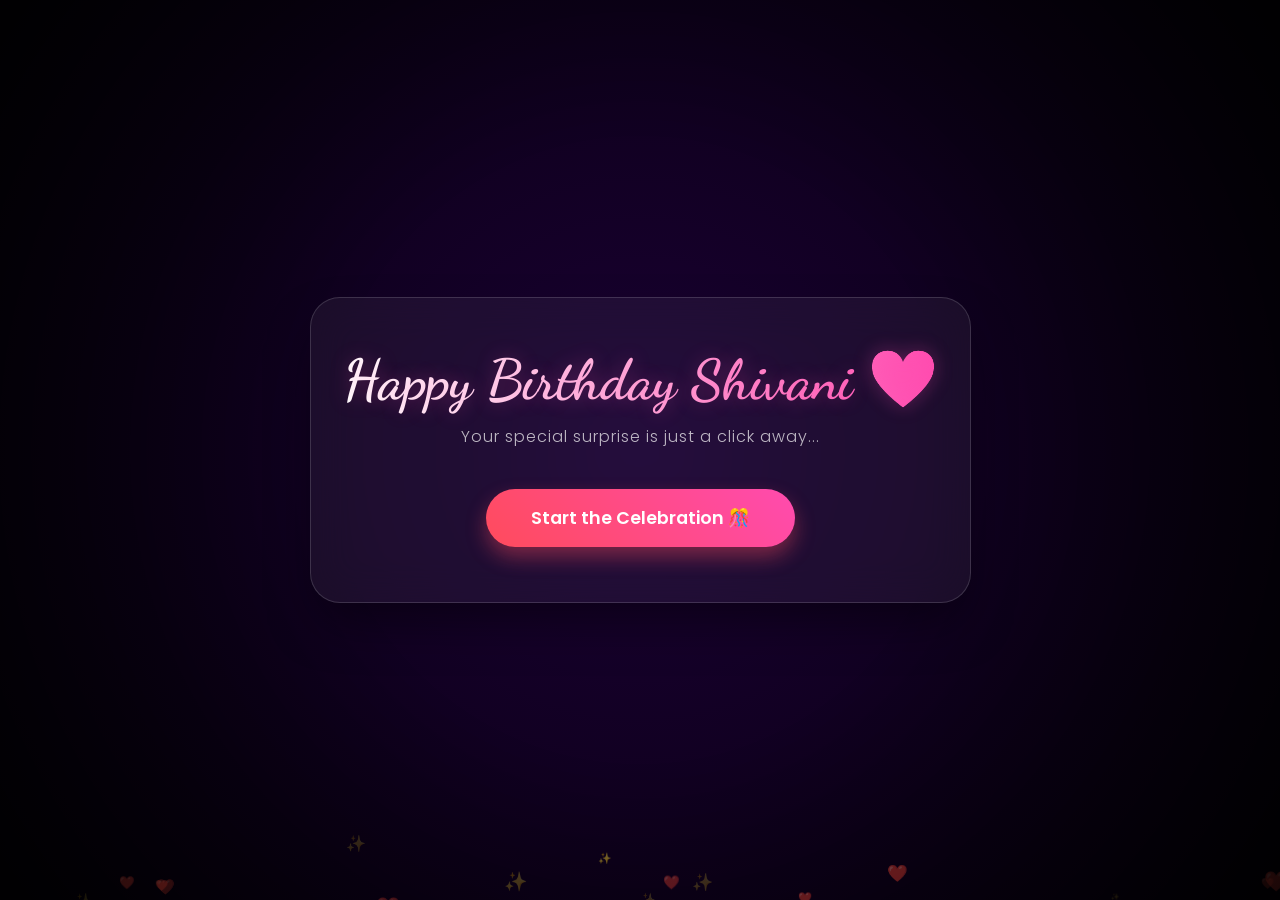
<file: index.html>
<!DOCTYPE html>
<html lang="en">
<head>
    <meta charset="UTF-8">
    <meta name="viewport" content="width=device-width, initial-scale=1.0">
    <title>Happy Birthday Beautiful ❤️</title>
    <link rel="stylesheet" href="style.css">
    <link href="https://fonts.googleapis.com/css2?family=Dancing+Script:wght@700&family=Poppins:wght@300;600&display=swap" rel="stylesheet">
</head>
<body>
    <canvas id="particleCanvas"></canvas>
    <div class="vignette"></div>

    <main class="viewport">
        <div class="glass-card">
            <h1 class="glow-text">Happy Birthday Shivani ❤️</h1>
            <p class="subtitle">Your special surprise is just a click away...</p>
            
            <a href="menu.html" class="premium-btn">
                <span>Start the Celebration 🎊</span>
                <div class="btn-glow"></div>
            </a>
        </div>
    </main>

    <script src="script.js"></script>
</body>
</html>
</file>
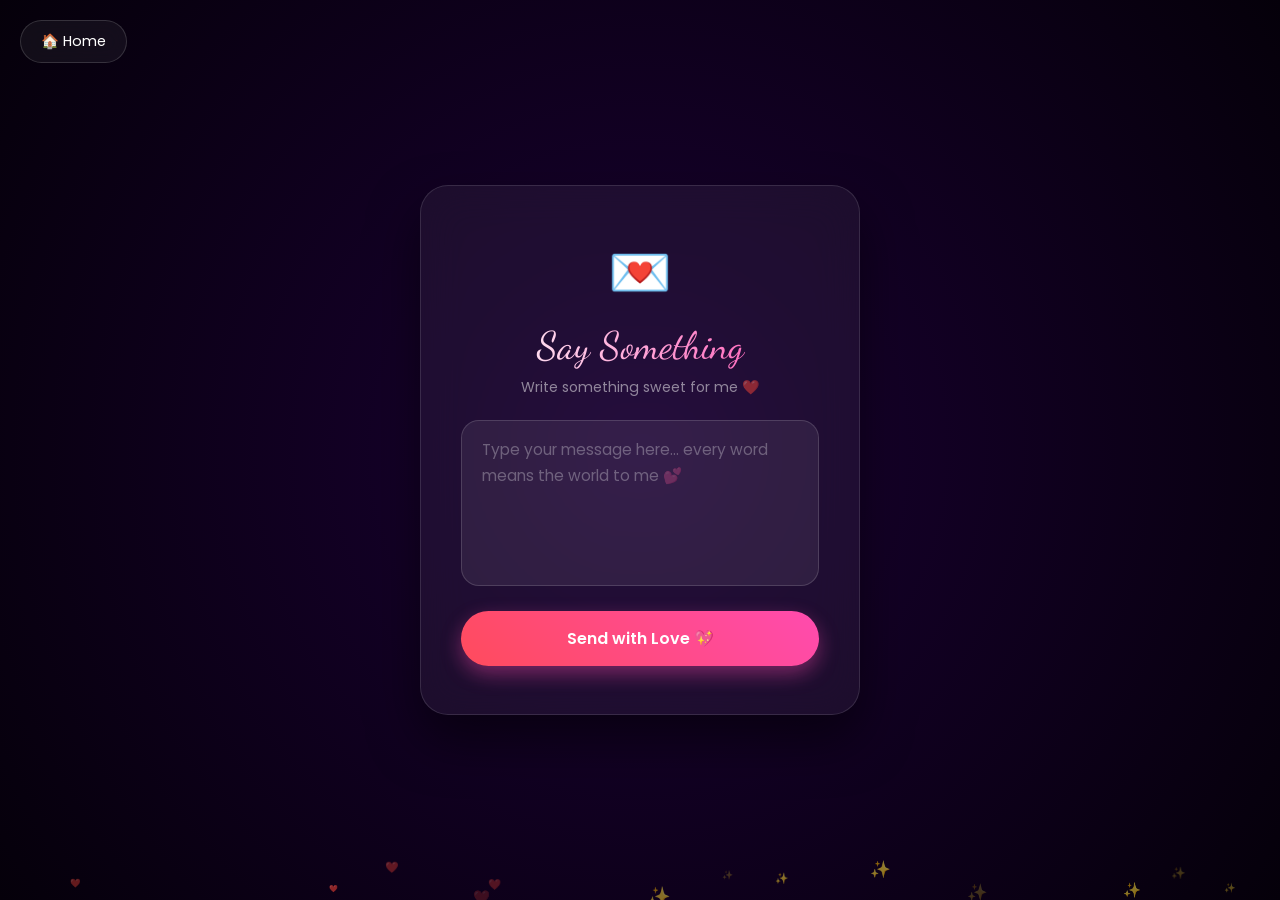
<file: feedback.html>
<!DOCTYPE html>
<html lang="en">
<head>
    <meta charset="UTF-8">
    <meta name="viewport" content="width=device-width, initial-scale=1.0">
    <title>Say Something 💌</title>
    <link rel="stylesheet" href="style.css">
    <link href="https://fonts.googleapis.com/css2?family=Dancing+Script:wght@700&family=Poppins:wght@300;600&display=swap" rel="stylesheet">
    <style>
        body.feedback-body {
            background: radial-gradient(circle at center, #1a0033 0%, #05000a 100%);
            min-height: 100vh; display: flex;
            align-items: center; justify-content: center;
            font-family: 'Poppins', sans-serif; padding: 20px;
        }
        .feedback-card {
            position: relative; z-index: 10;
            background: rgba(255,255,255,0.05);
            backdrop-filter: blur(20px);
            border: 1px solid rgba(255,255,255,0.12);
            border-radius: 28px; padding: 3rem 2.5rem;
            text-align: center; max-width: 440px; width: 100%;
            box-shadow: 0 25px 50px rgba(0,0,0,0.5);
            animation: cardEntrance 0.9s cubic-bezier(0.22,1,0.36,1) forwards;
        }
        @keyframes cardEntrance {
            from { opacity:0; transform: scale(0.92) translateY(30px); }
            to   { opacity:1; transform: scale(1) translateY(0); }
        }
        .fb-icon { font-size: 3.2rem; margin-bottom: 12px; }
        .fb-title {
            font-family: 'Dancing Script', cursive;
            font-size: 2.4rem; color: white;
            background: linear-gradient(to right, #fff, #ff4baf, #fff);
            background-size: 200% auto;
            -webkit-background-clip: text; -webkit-text-fill-color: transparent;
            animation: shine 4s linear infinite; margin-bottom: 8px;
        }
        @keyframes shine { to { background-position: 200% center; } }
        .fb-subtitle {
            color: rgba(255,255,255,0.5); font-size: 0.88rem; margin-bottom: 22px;
        }
        .fb-textarea {
            width: 100%; padding: 16px 20px;
            background: rgba(255,255,255,0.07);
            border: 1.5px solid rgba(255,255,255,0.15);
            border-radius: 18px; color: white;
            font-size: 0.97rem; font-family: 'Poppins', sans-serif;
            resize: none; outline: none; line-height: 1.7;
            transition: border-color 0.3s, box-shadow 0.3s;
        }
        .fb-textarea:focus {
            border-color: #ff4baf;
            box-shadow: 0 0 18px rgba(255,75,175,0.3);
        }
        .fb-textarea::placeholder { color: rgba(255,255,255,0.3); }
        .submit-btn {
            margin-top: 18px; width: 100%; padding: 15px;
            background: linear-gradient(45deg, #ff4b5c, #ff4baf);
            color: white; border: none; border-radius: 50px;
            font-family: 'Poppins', sans-serif; font-weight: 600;
            font-size: 1rem; cursor: pointer;
            box-shadow: 0 8px 20px rgba(255,75,175,0.4);
            transition: transform 0.2s, box-shadow 0.2s;
        }
        .submit-btn:hover { transform: translateY(-3px); box-shadow: 0 12px 28px rgba(255,75,175,0.55); }

        /* THANKS */
        #thanks-screen {
            display: none;
            animation: cardEntrance 0.8s ease forwards;
        }
        .thanks-icon {
            font-size: 4rem; margin-bottom: 16px;
            display: inline-block;
            animation: heartBeat 1.2s ease-in-out infinite;
        }
        @keyframes heartBeat {
            0%,100% { transform: scale(1); }
            50%      { transform: scale(1.15); }
        }
        .thanks-title {
            font-family: 'Dancing Script', cursive;
            font-size: 2.3rem; color: white;
            text-shadow: 0 0 20px rgba(255,75,175,0.6);
            margin-bottom: 16px;
        }
        .thanks-msg {
            font-style: italic;
            color: rgba(255,255,255,0.7);
            line-height: 1.8; font-size: 0.95rem;
            padding: 14px 18px;
            background: rgba(255,75,175,0.08);
            border-left: 3px solid #ff4baf;
            border-radius: 0 12px 12px 0;
            text-align: left; margin-bottom: 20px;
        }
        .back-btn {
            display: inline-block;
            padding: 13px 30px;
            background: rgba(255,255,255,0.08);
            border: 1px solid rgba(255,255,255,0.15);
            color: white; text-decoration: none;
            border-radius: 50px; font-size: 0.9rem;
            transition: background 0.2s;
        }
        .back-btn:hover { background: rgba(255,255,255,0.14); }
    </style>
</head>
<body class="feedback-body">
    <canvas id="particleCanvas"></canvas>
    <a href="menu.html" class="floating-home">🏠 Home</a>

    <div class="feedback-card">
        <!-- Form -->
        <div id="feedback-form">
            <div class="fb-icon">💌</div>
            <div class="fb-title">Say Something</div>
            <div class="fb-subtitle">Write something sweet for me ❤️</div>
            <textarea
                id="message" class="fb-textarea" rows="5"
                placeholder="Type your message here... every word means the world to me 💕"
            ></textarea>
            <button class="submit-btn" onclick="submitFeedback()">Send with Love 💖</button>
        </div>

        <!-- Thanks -->
        <div id="thanks-screen">
            <div class="thanks-icon">🥰</div>
            <div class="thanks-title">Saved with Love</div>
            <div class="thanks-msg" id="thanks-preview"></div>
            <a href="menu.html" class="back-btn">← Back to Surprises</a>
        </div>
    </div>

    <script src="script.js"></script>
    <script>
        function submitFeedback() {
            var msg = document.getElementById('message').value.trim();
            if (!msg) {
                var ta = document.getElementById('message');
                ta.style.borderColor = '#ff6b6b';
                ta.placeholder = 'Please write something first 💕';
                setTimeout(function() { ta.style.borderColor = ''; }, 1200);
                return;
            }
            document.getElementById('feedback-form').style.display = 'none';
            document.getElementById('thanks-preview').textContent = '"' + msg + '"';
            document.getElementById('thanks-screen').style.display = 'block';
        }
    </script>
</body>
</html>
</file>
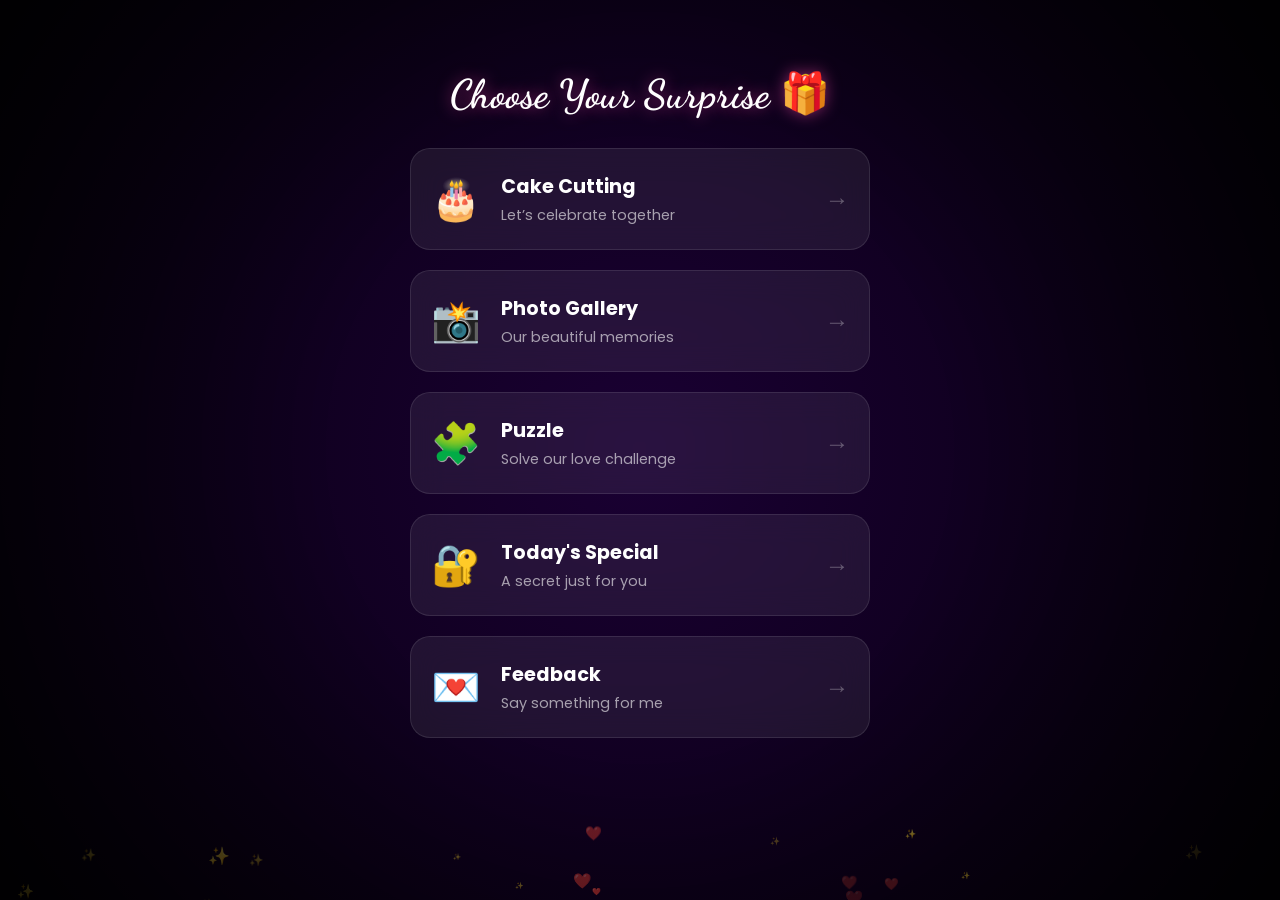
<file: menu.html>
<!DOCTYPE html>
<html lang="en">
<head>
    <meta charset="UTF-8">
    <meta name="viewport" content="width=device-width, initial-scale=1.0">
    <title>Choose Your Surprise 🎁</title>
    <link rel="stylesheet" href="style.css">
    <link href="https://fonts.googleapis.com/css2?family=Dancing+Script:wght@700&family=Poppins:wght@300;400;600&display=swap" rel="stylesheet">
</head>
<body class="menu-page">
    <canvas id="particleCanvas"></canvas>
    <div class="vignette"></div>

    <main class="menu-container">
        <h2 class="menu-title">Choose Your Surprise 🎁</h2>
        
        <div class="menu-grid">
            <div class="menu-card" onclick="location.href='cake.html'" style="--delay: 0.1s">
                <div class="card-icon">🎂</div>
                <div class="card-content">
                    <h3>Cake Cutting</h3>
                    <p>Let’s celebrate together</p>
                </div>
                <div class="card-arrow">→</div>
            </div>

            <div class="menu-card" onclick="location.href='gallery.html'" style="--delay: 0.2s">
                <div class="card-icon">📸</div>
                <div class="card-content">
                    <h3>Photo Gallery</h3>
                    <p>Our beautiful memories</p>
                </div>
                <div class="card-arrow">→</div>
            </div>

            <div class="menu-card" onclick="location.href='puzzle.html'" style="--delay: 0.3s">
                <div class="card-icon">🧩</div>
                <div class="card-content">
                    <h3>Puzzle</h3>
                    <p>Solve our love challenge</p>
                </div>
                <div class="card-arrow">→</div>
            </div>

            <div class="menu-card" onclick="location.href='secret.html'" style="--delay: 0.4s">
                <div class="card-icon">🔐</div>
                <div class="card-content">
                    <h3>Today's Special</h3>
                    <p>A secret just for you</p>
                </div>
                <div class="card-arrow">→</div>
            </div>

            <div class="menu-card" onclick="location.href='feedback.html'" style="--delay: 0.5s">
                <div class="card-icon">💌</div>
                <div class="card-content">
                    <h3>Feedback</h3>
                    <p>Say something for me</p>
                </div>
                <div class="card-arrow">→</div>
            </div>
        </div>
    </main>

    <script src="script.js"></script>
</body>
</html>
</file>
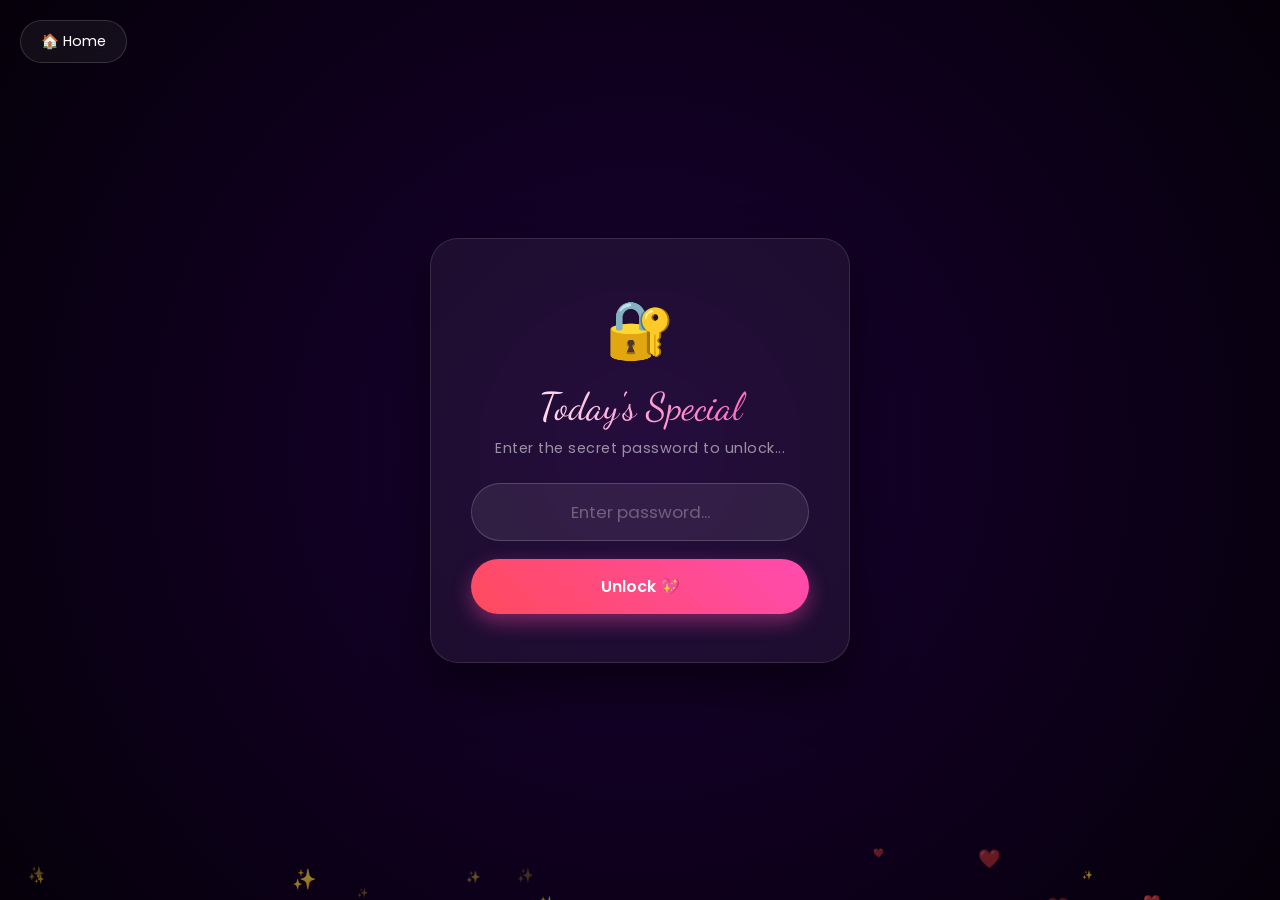
<file: secret.html>
<!DOCTYPE html>
<html lang="en">
<head>
    <meta charset="UTF-8">
    <meta name="viewport" content="width=device-width, initial-scale=1.0">
    <title>Today's Special 🔐</title>
    <link rel="stylesheet" href="style.css">
    <link href="https://fonts.googleapis.com/css2?family=Dancing+Script:wght@700&family=Poppins:wght@300;600&display=swap" rel="stylesheet">
    <style>
        body.secret-body {
            background: radial-gradient(circle at center, #1a0033 0%, #05000a 100%);
            min-height: 100vh; display: flex;
            align-items: center; justify-content: center;
            font-family: 'Poppins', sans-serif; padding: 20px;
        }
        .secret-card {
            position: relative; z-index: 10;
            background: rgba(255,255,255,0.05);
            backdrop-filter: blur(20px);
            border: 1px solid rgba(255,255,255,0.12);
            border-radius: 28px; padding: 3rem 2.5rem;
            text-align: center; max-width: 420px; width: 100%;
            box-shadow: 0 25px 50px rgba(0,0,0,0.5);
            animation: cardEntrance 0.9s cubic-bezier(0.22,1,0.36,1) forwards;
        }
        @keyframes cardEntrance {
            from { opacity:0; transform: scale(0.92) translateY(30px); }
            to   { opacity:1; transform: scale(1) translateY(0); }
        }
        .secret-icon { font-size: 3.5rem; margin-bottom: 12px; }
        .secret-title {
            font-family: 'Dancing Script', cursive;
            font-size: 2.4rem; color: white;
            background: linear-gradient(to right, #fff, #ff4baf, #fff);
            background-size: 200% auto;
            -webkit-background-clip: text; -webkit-text-fill-color: transparent;
            animation: shine 4s linear infinite; margin-bottom: 8px;
        }
        @keyframes shine { to { background-position: 200% center; } }
        .secret-subtitle {
            color: rgba(255,255,255,0.55); font-size: 0.9rem;
            margin-bottom: 24px; letter-spacing: 0.5px;
        }
        .secret-input {
            width: 100%; padding: 15px 22px;
            background: rgba(255,255,255,0.07);
            border: 1.5px solid rgba(255,255,255,0.18);
            border-radius: 50px; color: white;
            font-size: 1.05rem; font-family: 'Poppins', sans-serif;
            text-align: center; outline: none;
            transition: border-color 0.3s, box-shadow 0.3s;
            letter-spacing: 3px;
        }
        .secret-input:focus {
            border-color: #ff4baf;
            box-shadow: 0 0 18px rgba(255,75,175,0.35);
        }
        .secret-input::placeholder {
            color: rgba(255,255,255,0.3); letter-spacing: 0;
        }
        .unlock-btn {
            margin-top: 18px; width: 100%;
            padding: 15px; background: linear-gradient(45deg, #ff4b5c, #ff4baf);
            color: white; border: none; border-radius: 50px;
            font-family: 'Poppins', sans-serif; font-weight: 600;
            font-size: 1rem; cursor: pointer;
            box-shadow: 0 8px 20px rgba(255,75,175,0.4);
            transition: transform 0.2s, box-shadow 0.2s;
        }
        .unlock-btn:hover { transform: translateY(-3px); box-shadow: 0 12px 28px rgba(255,75,175,0.55); }
        .error-msg {
            color: #ff6b6b; font-size: 0.88rem;
            margin-top: 12px; display: none;
        }
        /* REVEAL */
        #secret-reveal {
            display: none;
            animation: cardEntrance 0.8s ease forwards;
        }
        .reveal-icon {
            font-size: 4rem; margin-bottom: 16px;
            display: inline-block;
            animation: heartBeat 1.2s ease-in-out infinite;
        }
        @keyframes heartBeat {
            0%,100% { transform: scale(1); }
            50%      { transform: scale(1.15); }
        }
        .reveal-title {
            font-family: 'Dancing Script', cursive;
            font-size: 2.6rem; color: white;
            text-shadow: 0 0 25px rgba(255,75,175,0.7);
            margin-bottom: 18px;
        }
        .reveal-message {
            color: rgba(255,255,255,0.75);
            line-height: 1.9; font-size: 0.95rem;
            margin-bottom: 24px;
        }
        .hearts-row {
            font-size: 1.8rem; letter-spacing: 8px;
            animation: float 2.5s ease-in-out infinite;
        }
        @keyframes float {
            0%,100% { transform: translateY(0); }
            50%      { transform: translateY(-8px); }
        }
        .back-btn {
            display: inline-block; margin-top: 22px;
            padding: 13px 30px;
            background: rgba(255,255,255,0.08);
            border: 1px solid rgba(255,255,255,0.15);
            color: white; text-decoration: none;
            border-radius: 50px; font-size: 0.9rem;
            transition: background 0.2s;
        }
        .back-btn:hover { background: rgba(255,255,255,0.14); }
    </style>
</head>
<body class="secret-body">
    <canvas id="particleCanvas"></canvas>
    <a href="menu.html" class="floating-home">🏠 Home</a>

    <div class="secret-card">
        <!-- Lock screen -->
        <div id="lock-screen">
            <div class="secret-icon">🔐</div>
            <div class="secret-title">Today's Special</div>
            <div class="secret-subtitle">Enter the secret password to unlock...</div>
            <input
                type="password" id="pass"
                class="secret-input"
                placeholder="Enter password..."
                onkeydown="if(event.key==='Enter') checkPassword()"
            />
            <div class="error-msg" id="error-msg">❌ Wrong password! Hint: solve the puzzle 🧩</div>
            <button class="unlock-btn" onclick="checkPassword()">Unlock 💖</button>
        </div>

        <!-- Reveal -->
        <div id="secret-reveal">
            <div class="reveal-icon">💖</div>
            <div class="reveal-title">I Love You Forever</div>
            <div class="reveal-message">
                You are not just someone I love, life.<br>
                you are the peace I never knew I needed…  .<br>
                In this changing world,  .<br>
                one thing I’m always sure about is you ,your love, your care, your presence in my life .<br>
                I just want you to always stay happy.<br>
                because your happiness is everything to me… .<br>
                And no matter what happens, one thing will never change .<br>
                I’m always yours… forever ❤️.<br><br>
                <em>Happy Birthday, my love ❤️</em>
            </div>
            <div class="hearts-row">❤️ 💕 ❤️ 💕 ❤️</div>
            <a href="menu.html" class="back-btn">← Back to Surprises</a>
        </div>
    </div>

    <script src="script.js"></script>
    <script>
        function checkPassword() {
            var val = document.getElementById('pass').value.trim();
            var err = document.getElementById('error-msg');
            if (val === 'ILOVEUAJINKYA0927') {
                document.getElementById('lock-screen').style.display = 'none';
                document.getElementById('secret-reveal').style.display = 'block';
            } else {
                err.style.display = 'block';
                var input = document.getElementById('pass');
                input.style.borderColor = '#ff6b6b';
                input.style.boxShadow = '0 0 15px rgba(255,107,107,0.4)';
                setTimeout(function() {
                    input.style.borderColor = '';
                    input.style.boxShadow = '';
                }, 1200);
            }
        }
    </script>
</body>
</html>
</file>
<file: style.css>
:root {
    --primary-glow: #ff4baf;
    --secondary-glow: #7000ff;
    --text-color: #ffffff;
    --glass-bg: rgba(255, 255, 255, 0.05);
    --glass-border: rgba(255, 255, 255, 0.15);
}

* {
    margin: 0;
    padding: 0;
    box-sizing: border-box;
}

body {
    background: radial-gradient(circle at center, #1a0033 0%, #05000a 100%);
    height: 100vh;
    font-family: 'Poppins', sans-serif;
    overflow: hidden;
    display: flex;
    justify-content: center;
    align-items: center;
    transition: background 1.5s ease-in-out; /* Smooth background transition */
}

/* Cinematic Effects */
.vignette {
    position: fixed;
    top: 0; left: 0; width: 100%; height: 100%;
    background: radial-gradient(circle, transparent 40%, rgba(0,0,0,0.8) 100%);
    pointer-events: none;
    z-index: 2;
}

#particleCanvas {
    position: fixed;
    top: 0; left: 0;
    z-index: 1;
}

/* The Glass Card (Landing Page) */
.glass-card {
    position: relative;
    z-index: 10;
    background: var(--glass-bg);
    backdrop-filter: blur(20px);
    -webkit-backdrop-filter: blur(20px);
    border: 1px solid var(--glass-border);
    padding: 3rem 2rem;
    border-radius: 30px;
    text-align: center;
    box-shadow: 0 25px 50px -12px rgba(0, 0, 0, 0.5);
    animation: cardEntrance 1.5s cubic-bezier(0.22, 1, 0.36, 1), 
               float 6s ease-in-out infinite;
}

@keyframes cardEntrance {
    from { opacity: 0; transform: scale(0.9) translateY(30px); filter: blur(10px); }
    to { opacity: 1; transform: scale(1) translateY(0); filter: blur(0); }
}

@keyframes float {
    0%, 100% { transform: translateY(0); }
    50% { transform: translateY(-15px); }
}

/* Typography */
.glow-text {
    font-family: 'Dancing Script', cursive;
    font-size: 3.5rem;
    background: linear-gradient(to right, #fff, var(--primary-glow), #fff);
    background-size: 200% auto;
    -webkit-background-clip: text;
    -webkit-text-fill-color: transparent;
    animation: textShine 4s linear infinite;
    margin-bottom: 10px;
    text-shadow: 0 0 20px rgba(255, 75, 175, 0.3);
}

@keyframes textShine {
    to { background-position: 200% center; }
}

.subtitle {
    color: rgba(255, 255, 255, 0.7);
    font-weight: 300;
    letter-spacing: 1px;
    margin-bottom: 40px;
    opacity: 0;
    animation: fadeIn 1.5s ease forwards 0.8s;
}

/* Premium Button */
.premium-btn {
    position: relative;
    display: inline-block;
    padding: 16px 45px;
    background: linear-gradient(45deg, #ff4b5c, #ff4baf);
    color: white;
    text-decoration: none;
    border-radius: 50px;
    font-weight: 600;
    font-size: 1.1rem;
    transition: all 0.4s cubic-bezier(0.175, 0.885, 0.32, 1.275);
    overflow: hidden;
    box-shadow: 0 10px 20px rgba(255, 75, 92, 0.4);
    cursor: pointer;
    border: none;
}

.premium-btn:hover {
    transform: scale(1.1) translateY(-5px);
    box-shadow: 0 15px 30px rgba(255, 75, 175, 0.6);
}

.btn-glow {
    position: absolute;
    top: -50%; left: -50%; width: 200%; height: 200%;
    background: radial-gradient(circle, rgba(255,255,255,0.4) 0%, transparent 70%);
    transform: scale(0);
    transition: transform 0.6s ease;
    pointer-events: none;
}

.premium-btn:hover .btn-glow {
    transform: scale(1);
}

@keyframes fadeIn { to { opacity: 1; } }

/* --- MENU PAGE SPECIFIC STYLES --- */
.menu-page {
    justify-content: flex-start; 
    padding-top: 50px;
    overflow-y: auto; 
    display: flex;
    flex-direction: column;
    align-items: center;
}

.menu-container {
    position: relative;
    z-index: 10;
    width: 100%;
    max-width: 500px;
    padding: 20px;
    margin-bottom: 50px;
}

.menu-title {
    font-family: 'Dancing Script', cursive;
    font-size: 2.5rem;
    color: white;
    text-align: center;
    margin-bottom: 30px;
    text-shadow: 0 0 15px rgba(255, 75, 175, 0.5);
}

.menu-grid {
    display: flex;
    flex-direction: column;
    gap: 20px;
}

.menu-card {
    display: flex;
    align-items: center;
    background: rgba(255, 255, 255, 0.07);
    backdrop-filter: blur(15px);
    -webkit-backdrop-filter: blur(15px);
    border: 1px solid rgba(255, 255, 255, 0.1);
    border-radius: 20px;
    padding: 20px;
    cursor: pointer;
    transition: all 0.4s cubic-bezier(0.175, 0.885, 0.32, 1.275);
    opacity: 0; 
    transform: translateY(30px);
    animation: cardSlideUp 0.8s ease forwards;
}

.menu-card:nth-child(1) { animation-delay: 0.1s; }
.menu-card:nth-child(2) { animation-delay: 0.2s; }
.menu-card:nth-child(3) { animation-delay: 0.3s; }
.menu-card:nth-child(4) { animation-delay: 0.4s; }
.menu-card:nth-child(5) { animation-delay: 0.5s; }

@keyframes cardSlideUp {
    to { opacity: 1; transform: translateY(0); }
}

.menu-card:hover {
    background: rgba(255, 255, 255, 0.12);
    transform: scale(1.03) translateY(-5px);
    border-color: rgba(255, 75, 175, 0.4);
    box-shadow: 0 15px 30px rgba(0, 0, 0, 0.3), 0 0 15px rgba(255, 75, 175, 0.2);
}

.card-icon { font-size: 2.5rem; margin-right: 20px; }
.card-content { flex-grow: 1; text-align: left; }
.card-content h3 { color: white; font-size: 1.2rem; margin-bottom: 4px; }
.card-content p { color: rgba(255, 255, 255, 0.6); font-size: 0.9rem; }
.card-arrow { color: rgba(255, 255, 255, 0.3); font-size: 1.5rem; }

/* --- INTERNAL SHARED ELEMENTS --- */
.floating-home {
    position: fixed;
    top: 20px;
    left: 20px;
    z-index: 100;
    padding: 10px 20px;
    background: var(--glass-bg);
    backdrop-filter: blur(10px);
    border-radius: 50px;
    border: 1px solid var(--glass-border);
    color: white;
    text-decoration: none;
    font-size: 0.9rem;
    transition: 0.3s;
}
.floating-home:hover { background: white; color: var(--primary-glow); }

/* --- CAKE RITUAL STYLES --- */
.light-on {
    background-color: #ffffff !important; /* Fallback color */
    background-image: radial-gradient(circle at center, #ffffff 0%, #ffecd2 100%) !important;
}

/* ADD THIS RIGHT BELOW IT: */
.light-on .menu-title,
.light-on h2 {
    color: #ff4baf !important;
    text-shadow: none !important;
}

#birthday-banner {
    position: fixed;
    top: -120px; /* Start higher to hide shadow */
    left: 0; width: 100%;
    background: linear-gradient(90deg, #ff4baf, #ff4b5c);
    color: white;
    padding: 20px;
    text-align: center;
    font-family: 'Dancing Script', cursive;
    font-size: 2.2rem;
    z-index: 100;
    transition: transform 1s cubic-bezier(0.175, 0.885, 0.32, 1.275);
}
.banner-visible { transform: translateY(120px); }

.cake-stage {
    width: 300px;
    height: 300px;
    margin-bottom: 30px;
    display: flex;
    flex-direction: column-reverse;
    align-items: center;
    transition: transform 1s ease;
    position: relative;
    z-index: 10;
}

.cake-layer {
    height: 45px; /* Slightly shorter for a better 4-layer stack */
    border-radius: 12px 12px 4px 4px;
    border: 3px solid #fff;
    width: var(--width);
    background-color: var(--color); /* Uses dynamic color from JS */
    transform: scale(0); /* Starts invisible/small */
    transition: transform 0.6s cubic-bezier(0.175, 0.885, 0.32, 1.275);
    position: relative;
}

.cake-layer.built {
    transform: scale(1); /* Pops into view */
}

/* Icing Effect for the very top layer */
#cake-builder .cake-layer:last-child::after {
    content: '';
    position: absolute;
    top: 0; left: 0; width: 100%; height: 12px;
    background: rgba(255,255,255,0.4);
    border-radius: 10px 10px 0 0;
}


.candle {
    width: 10px; height: 35px;
    background: #fff;
    position: relative;
    opacity: 0;
    transition: 0.5s ease;
}
.flame {
    position: absolute;
    top: -15px; left: 50%; transform: translateX(-50%);
    width: 12px; height: 18px;
    background: #ff9d00;
    border-radius: 50% 50% 20% 20%;
    animation: flicker 0.1s infinite alternate;
    box-shadow: 0 0 10px #ff9d00;
}

@keyframes flicker { 
    0% { transform: translateX(-50%) scale(1); opacity: 0.8; }
    100% { transform: translateX(-50%) scale(1.1); opacity: 1; }
}

/* Step Controllers */
.step-box.hidden { display: none; }
.step-box.active { display: block; animation: fadeIn 0.5s forwards; }

.pulse { animation: pulseGlow 2s infinite; }
@keyframes pulseGlow {
    0% { box-shadow: 0 0 0 0px rgba(255, 75, 175, 0.4); }
    70% { box-shadow: 0 0 0 15px rgba(255, 75, 175, 0); }
    100% { box-shadow: 0 0 0 0px rgba(255, 75, 175, 0); }
}

/* Responsive */
@media (max-width: 480px) {
    .glow-text { font-size: 2.2rem; }
    .glass-card { padding: 2rem 1rem; width: 90%; }
    .menu-title { font-size: 2rem; }
    .card-icon { font-size: 2rem; }
    .card-content h3 { font-size: 1.1rem; }
}

/* --- GALLERY STYLES --- */
.gallery-container {
    z-index: 10;
    text-align: center;
    width: 90%;
    max-width: 600px;
}

.photo-frame {
    background: white;
    padding: 15px 15px 60px 15px; /* Bottom padding for Polaroid look */
    border-radius: 5px;
    box-shadow: 0 20px 50px rgba(0,0,0,0.5);
    position: relative;
    overflow: hidden;
    margin-bottom: 30px;
    transform: rotate(-2deg); /* Slight tilt for romantic feel */
    transition: 0.5s;
}

.photo-frame:hover {
    transform: rotate(0deg) scale(1.02);
}

#slideshow {
    width: 100%;
    height: 400px;
    background: #222;
    position: relative;
    overflow: hidden;
}

#slideshow img {
    position: absolute;
    top: 0; left: 0;
    width: 100%;
    height: 100%;
    object-fit: cover;
    opacity: 0;
    transition: opacity 1.5s ease-in-out, transform 6s linear;
}

#slideshow img.active {
    opacity: 1;
    transform: scale(1.1); /* Slow zoom effect */
}

.photo-caption {
    position: absolute;
    bottom: 15px;
    left: 0;
    width: 100%;
    font-family: 'Dancing Script', cursive;
    font-size: 1.8rem;
    color: #333;
    text-align: center;
}

.gallery-controls {
    display: flex;
    justify-content: center;
    gap: 20px;
}

#gallery-overlay {
    background: radial-gradient(circle at center, #1a0033 0%, #05000a 100%) !important;
    backdrop-filter: blur(10px);
}

#gallery-overlay h2 {
    font-family: 'Dancing Script', cursive;
    font-size: 3rem;
    color: white;
    margin-bottom: 20px;
}

/* --- NEW CELEBRATION EFFECTS --- */

/* Balloon Animation */
.balloon {
    position: absolute;
    bottom: -100px;
    width: 45px;
    height: 55px;
    background: var(--primary-glow);
    border-radius: 50%;
    z-index: 5;
    animation: floatUp 6s linear forwards;
}

.balloon::before { /* Balloon String */
    content: '';
    position: absolute;
    bottom: -25px;
    left: 50%;
    width: 2px;
    height: 25px;
    background: rgba(255,255,255,0.4);
}

@keyframes floatUp {
    0% { transform: translateY(0) rotate(0deg); opacity: 1; }
    100% { transform: translateY(-120vh) rotate(20deg); opacity: 0; }
}

/* Flash Animation for "Light On" */
.flash-effect {
    position: fixed;
    top: 0; left: 0; width: 100%; height: 100%;
    background: white;
    z-index: 1000;
    pointer-events: none;
    animation: flashAnim 0.8s ease-out forwards;
}

@keyframes flashAnim {
    0% { opacity: 1; }
    100% { opacity: 0; }
}

/* Make sure the cake container is clean */
#cake-builder {
    display: flex;
    flex-direction: column-reverse;
    align-items: center;
    gap: 2px;
}

/* Ensure the steps actually disappear when hidden */
.hidden {
    display: none !important;
}

/* Smooth fading for the ritual buttons */
.step-box {
    display: none;
    opacity: 0;
    transition: opacity 0.5s ease;
}
.step-box.active {
    display: block !important;
    opacity: 1;
}

.puzzle-grid {
    display: grid;
    grid-template-columns: repeat(3, 80px);
    grid-gap: 10px;
    justify-content: center;
    background: var(--glass-bg);
    padding: 15px;
    border-radius: 15px;
    border: 1px solid var(--glass-border);
}

.tile {
    width: 80px;
    height: 80px;
    background: linear-gradient(45deg, #ff4b5c, #ff4baf);
    color: white;
    display: flex;
    align-items: center;
    justify-content: center;
    font-size: 1.5rem;
    font-weight: bold;
    border-radius: 10px;
    cursor: pointer;
    transition: transform 0.2s;
}

.tile.empty {
    background: transparent;
    border: 2px dashed var(--glass-border);
    cursor: default;
}

/* Crucial for Button 1 to work */
.light-on {
    background: white !important;
}

/* Ensure the banner can slide down */
.banner-visible {
    transform: translateY(120px) !important;
}

#slideshow img {
    position: absolute;
    top: 0; left: 0;
    width: 100%; height: 100%;
    object-fit: cover;
    opacity: 0;
    z-index: 1;
}
#slideshow img.active {
    opacity: 1;
    z-index: 2;
}
</file>
